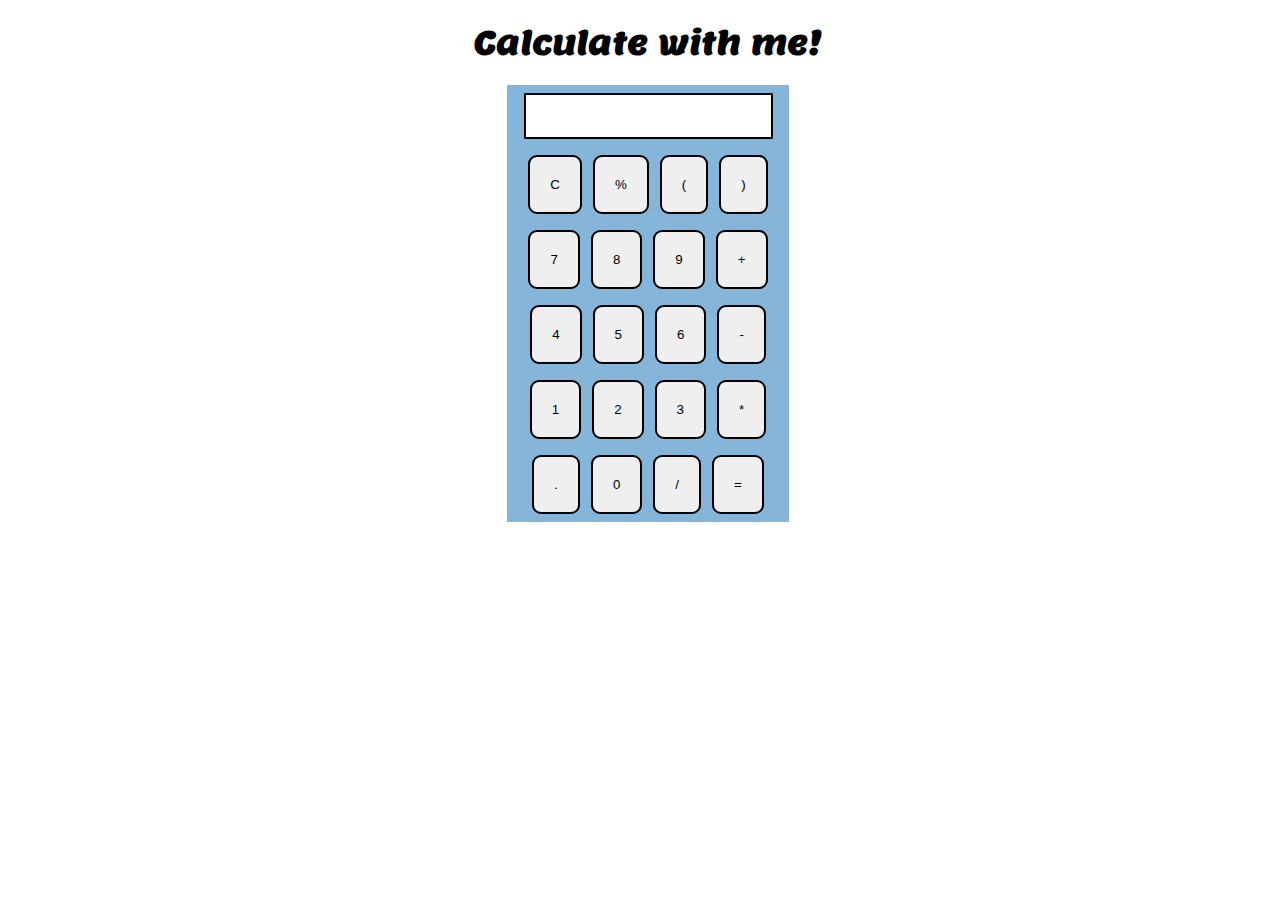
<file: Calculator/index.html>
<!DOCTYPE html>
<html lang="en">
<head>
    <meta charset="UTF-8">
    <meta name="viewport" content="width=device-width, initial-scale=1.0">
    <title>Calculator</title>
    <link href="style.css" rel="stylesheet" type="text/css" />
    <link href="utils.css" rel="stylesheet" type="text/css" />
</head>
<body>
    <h1 class="text-center">Calculate with me! </h1>
    <div class="container flex flex-col items-center bg-black mx-auto m-w-20">
        <div class="row">
            <input type="text" class="input">
        </div>
        <div class="row">
            <button class="button">C</button>
            <button class="button">%</button>
            <button class="button">(</button>
            <button class="button">)</button>
        </div>
        <div class="row">
            <button class="button">7</button>
            <button class="button">8</button>
            <button class="button">9</button>
            <button class="button">+</button>
        </div>
        <div class="row">
            <button class="button">4</button>
            <button class="button">5</button>
            <button class="button">6</button>
            <button class="button">-</button>
        </div>
        <div class="row">
            <button class="button">1</button>
            <button class="button">2</button>
            <button class="button">3</button>
            <button class="button">*</button>
        </div>
        <div class="row">
            <button class="button">.</button>
            <button class="button">0</button>
            <button class="button">/</button>
            <button class="button">=</button>
        </div>
    </div>
    <script src="script.js" ></script>
</body>

</html>
</file>
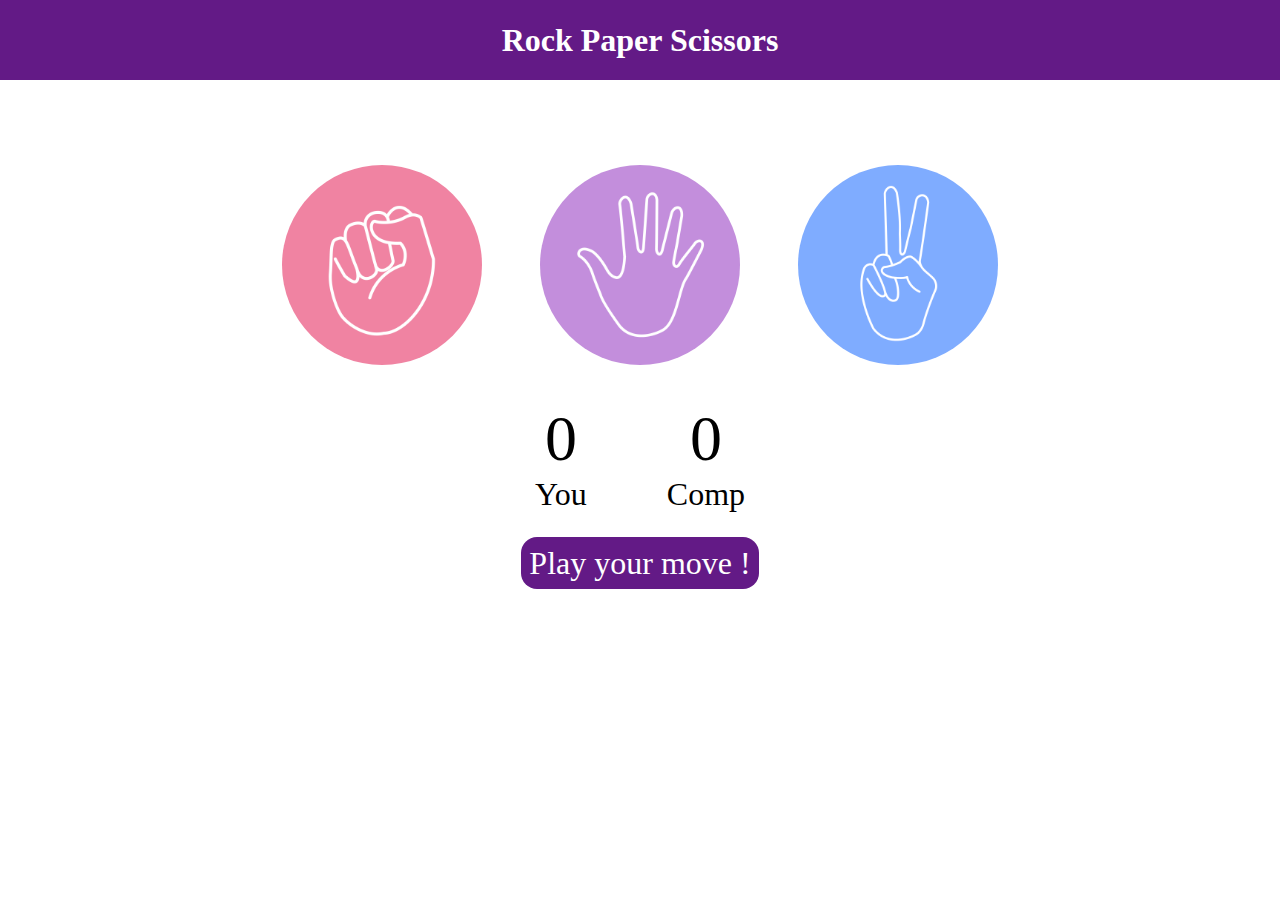
<file: Rock  Paper Scissors/index.html>
<!DOCTYPE html>
<html lang="en">
<head>
    <meta charset="UTF-8">
    <meta name="viewport" content="width=device-width, initial-scale=1.0">
    <title>Rock Paper Scissors Game</title>
    <link rel="stylesheet" href="style.css">
</head>
<body>
    <h1>Rock Paper Scissors</h1>
    <div class="choices">
        <div class="choice" id="rock">
            <img src="rock.png" alt="">
        </div>
        <div class="choice" id="paper">
            <img src="paper.png" alt="">
        </div>
        <div class="choice" id="scissors">
            <img src="scissors.png" alt="">
        </div>
    </div>
    <div class="score-board">
        <div class="score">
            <p id="user-score">0</p>
            <p>You</p>
        </div>
        <div class="score">
            <p id="comp-score">0</p>
            <p>Comp</p>
        </div>
    </div>

    <div class="mssg-container">
        <p id="mssg">Play your move !</p>
    </div>
    <script src="app.js"></script>
</body>
</html>
</file>
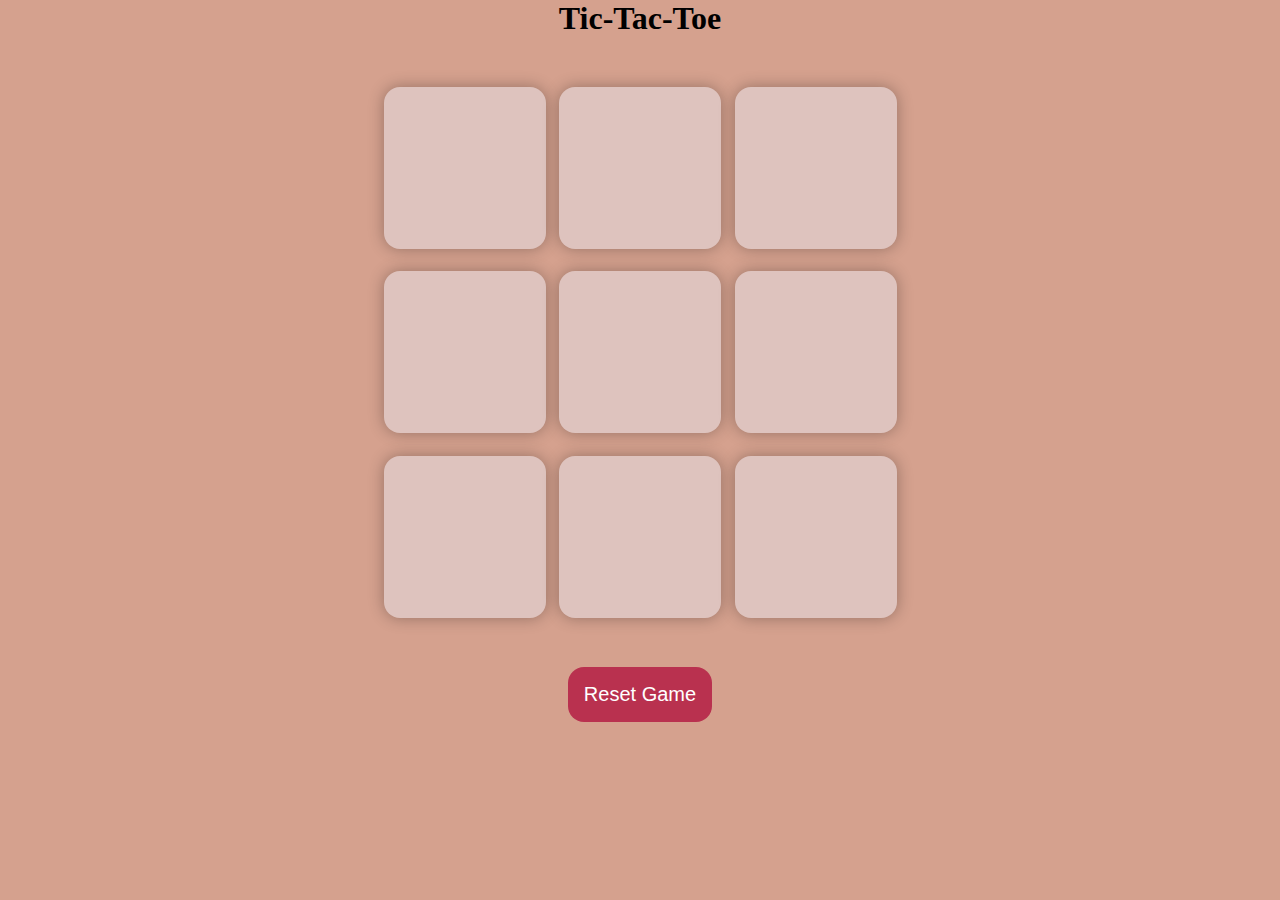
<file: Tic Tac Toe/index.html>
<!DOCTYPE html>
<html lang="en">
<head>
    <meta charset="UTF-8">
    <meta name="viewport" content="width=device-width, initial-scale=1.0">
    <title>Tic-Tac-Toe Game</title>
    <link rel="stylesheet" href="style.css">
</head>
<body>
    <div class="mssg-container hide">
        <p id="mssg">Winner</p>
        <button id="new-btn">New Game</button>
    </div>
    <main>
        <h1>Tic-Tac-Toe</h1>
        <div class="container">
            <div class="game">
                <button class="box"></button>
                <button class="box"></button>
                <button class="box"></button>
                <button class="box"></button>
                <button class="box"></button>
                <button class="box"></button>
                <button class="box"></button>
                <button class="box"></button>
                <button class="box"></button>
            </div>
        </div>
        <button id="reset-btn">Reset Game</button>
    </main>
    <script src="app.js"></script>
</body>
</html>
</file>
<file: Calculator/style.css>
@import url('https://fonts.googleapis.com/css2?family=Lemon&family=Roboto:wght@300&display=swap');

html,body{
    height: 100%;
    width: 100%;
    font-family: 'Lemon', serif;
    /* font-family: 'Roboto', sans-serif; */
}

.button{
    padding: 20px;
    margin: 0 3px;
    border: 2px solid black;
    border-radius: 9px;
    cursor: pointer;
}
.row{
    margin: 8px 0px;
}
.row input{
    font-size: 19px;
    margin: 0;
    padding: 10px 0px;
    border: 2px solid black;

}
</file>
<file: Calculator/utils.css>
.text-center{
    text-align: center;
}

.bg-black{
    background: rgb(134, 181, 218);
}

.mx-auto{
    margin: auto;
}
.m-w-20{
    max-width: 22vw;
}

.flex{
    display: flex;
}
.flex-col{
    flex-direction: column;
}

.items-center{
    align-items: center;
}
</file>
<file: Rock  Paper Scissors/style.css>
*{
    margin: 0;
    padding: 0;
    text-align: center;
}

h1{
    background-color: #631A86;
    color: white;
    height: 5rem;
    line-height: 5rem;
}

.choice{
    height: 210px;
    width: 210px;
    border-radius: 50%;
    display: flex;
    justify-content: center;
    align-items: center;
}

.choice:hover{
    opacity: 0.8;
    cursor: pointer;
    background-color: #081b31;
}
img{
    height: 200px;
    width: 200px;
    object-fit: cover;
    border-radius: 50%;
}

.choices{
    display: flex;
    justify-content: center;
    align-items: center;
    gap: 3rem;
    margin-top: 5rem ;
    margin-bottom: 2rem;

}

.score-board{
    display: flex;
    justify-content: center;
    align-items: center;
    font-size: 2rem;
    gap: 5rem;
}

#user-score,#comp-score{
    font-size: 4rem;
}

.mssg-container{
    margin: 2rem;
}

#mssg{
    background-color:#631A86 ;
    color: #fff;
    font-size: 2rem;
    display: inline;
    padding: 0.5rem;
    border-radius: 1rem;
}
</file>
<file: Tic Tac Toe/style.css>
*{
    margin: 0;
    padding: 0;
}
body{
    background-color: #D5A18E;
    text-align: center;
}
.container{
    height: 70vh ;
    display: flex;
    justify-content: center;
    align-items: center;
    gap: 1.5vmin;
}
.game {
    height: 60vmin;
    width: 60vmin ;
    display: flex;
    flex-wrap: wrap;
    justify-content: center;
    align-items: center;
    gap: 1.5vmin;
}
.box{
    height: 18vmin;
    width: 18vmin;
    border-radius: 1rem;
    /* color: black; */
    border: none;
    box-shadow: 0 0 1rem rgba(0, 0, 0, 0.3);
    font-size: 8vmin;
    color: #B9314F;
    background-color: #DEC3BE;
}
#reset-btn{
    padding: 1rem;
    font-size: 1.25rem;
    background-color: #B9314F ;
    color: #ffffff;
    border-radius: 1rem;
    border: none;
}
#new-btn{
    padding: 1rem;
    font-size: 1.25rem;
    background-color: #B9314F ;
    color: #ffffff;
    border-radius: 1rem;
    border: none;
}
#mssg
{
    color: #B9314F;
    font-size: 6vmin;
}
.mssg-container{
    height: 100vmin;
    display: flex;
    justify-content: center;
    align-items: center;
    flex-direction: column;
    gap: 4rem;
}
.hide{
    display: none ;
}
</file>
